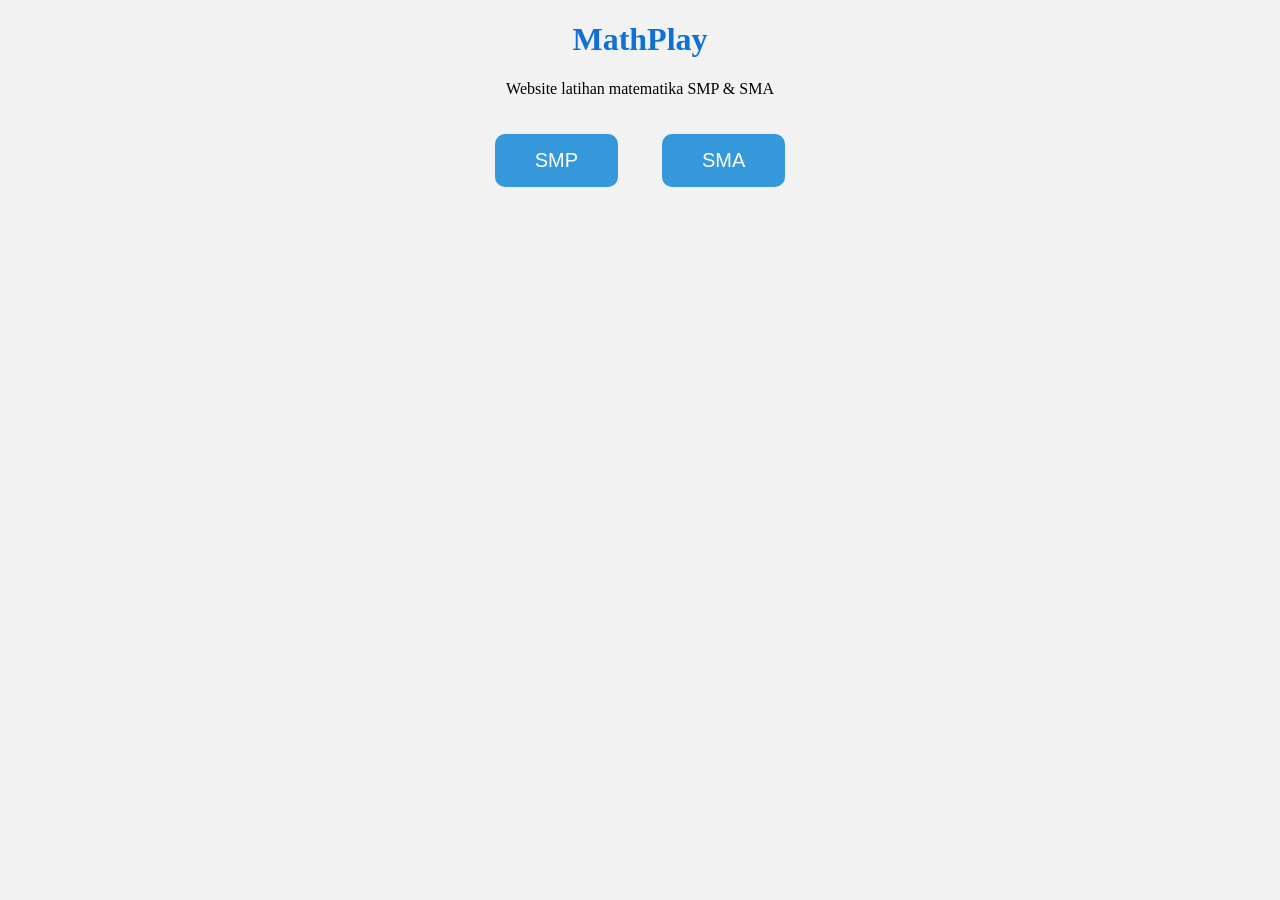
<file: index.html>
<!DOCTYPE html>
<html>
<head>
<title>MathPlay</title>
<link rel="stylesheet" href="style.css">
</head>

<body>

<h1>MathPlay</h1>
<p>Website latihan matematika SMP & SMA</p>

<div class="menu">
<a href="smp.html"><button>SMP</button></a>
<a href="sma.html"><button>SMA</button></a>
</div>

</body>
</html>
</file>
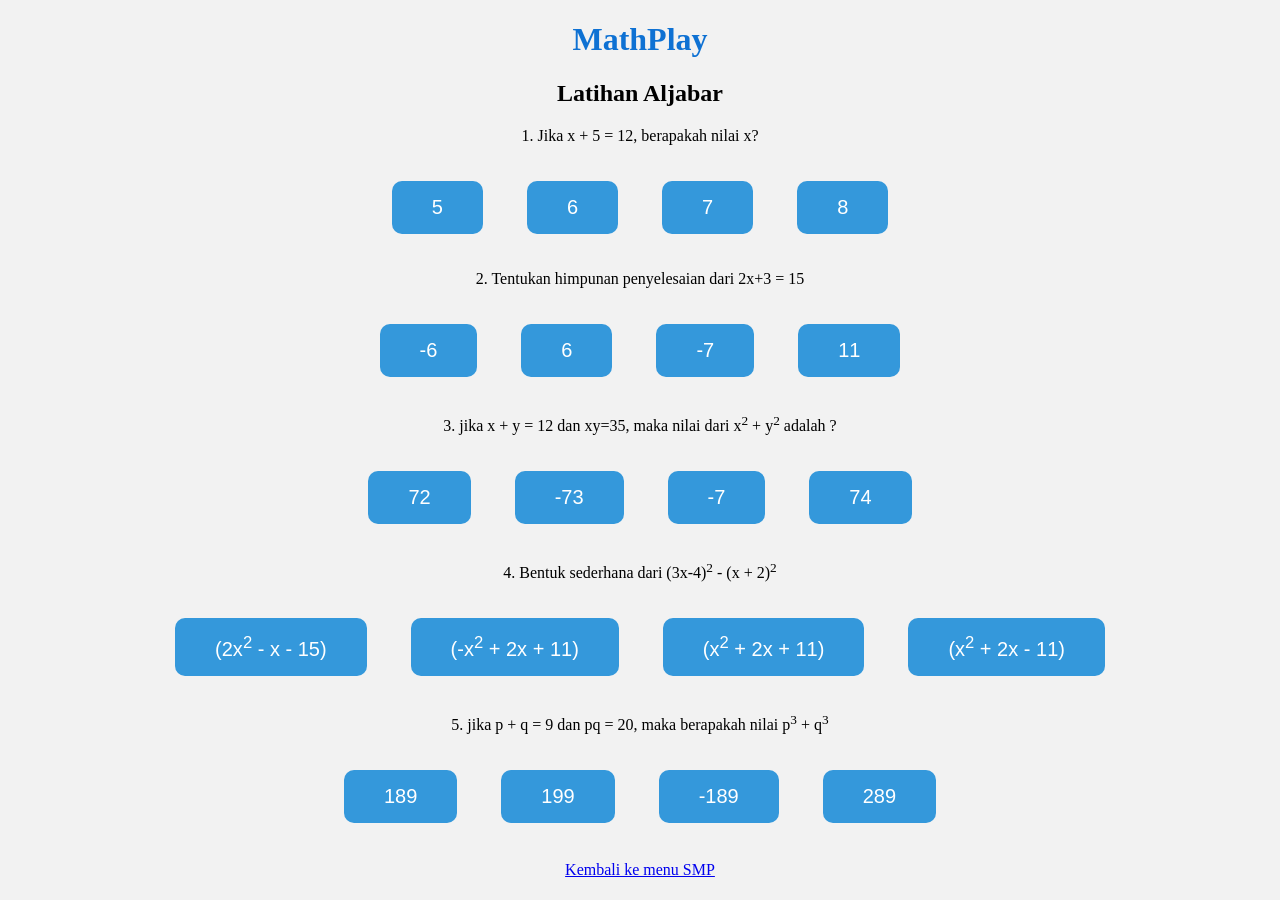
<file: aljabar.html>
<!DOCTYPE html>
<html>
<head>
<title>MathPlay - Aljabar</title>

<link rel="stylesheet" href="style.css">

<script>

function cekJawaban(jawaban){

    if(jawaban === "benar"){
        alert("Jawaban benar!");
    }
    else{
        alert("Jawaban salah!");
    }

}

</script>

</head>

<body>

<h1>MathPlay</h1>
<h2>Latihan Aljabar</h2>

<div class="soal">

<p>1. Jika x + 5 = 12, berapakah nilai x?</p>

<button onclick="cekJawaban('salah')">5</button>
<button onclick="cekJawaban('salah')">6</button>
<button onclick="cekJawaban('benar')">7</button>
<button onclick="cekJawaban('salah')">8</button>
<p>2. Tentukan himpunan penyelesaian dari 2x+3 = 15</p>

<button onclick="cekJawaban('salah')">-6</button>
<button onclick="cekJawaban('benar')">6</button>
<button onclick="cekJawaban('salah')">-7</button>
<button onclick="cekJawaban('salah')">11</button>
<p> 3. jika x + y = 12 dan xy=35, maka nilai dari x<sup>2</sup> + y<sup>2</sup> adalah ?</p>
<button onclick="cekJawaban('salah')">72</button>
<button onclick="cekJawaban('salah')">-73</button>
<button onclick="cekJawaban('salah')">-7</button>
<button onclick="cekJawaban('benar')">74</button>
<p>4. Bentuk sederhana dari (3x-4)<sup>2</sup> - (x + 2)<sup>2</sup></p>
<button onclick="cekJawaban('salah')">(2x<sup>2</sup> - x - 15)</button>
<button onclick="cekJawaban('salah')">(-x<sup>2</sup> + 2x + 11)</button>
<button onclick="cekJawaban('benar')">(x<sup>2</sup> + 2x + 11)</button>
<button onclick="cekJawaban('salah')">(x<sup>2</sup> + 2x - 11)</button>

<p>5. jika p + q = 9 dan pq = 20, maka berapakah nilai p<sup>3</sup> + q<sup>3</sup> </p>
<button onclick="cekJawaban('benar')">189</button>
<button onclick="cekJawaban('salah')">199</button>
<button onclick="cekJawaban('salah')">-189</button>
<button onclick="cekJawaban('salah')">289</button>
</div>

<br>

<a href="smp.html">Kembali ke menu SMP</a>

</body>
</html>
</file>
<file: style.css>
body{
    font-family: 'Times New Roman', Times, serif;
    text-align: center;
    background-color: #f2f2f2;
}

h1{
    color: #0e71d3;
}

button{
    padding: 15px 40px;
    margin: 20px;
    font-size: 20px;
    border-radius: 10px;
    border: none;
    background-color: #3498db;
    color: rgb(255, 255, 255);
}

button:hover{
    background-color: #41b929;
}
</file>
